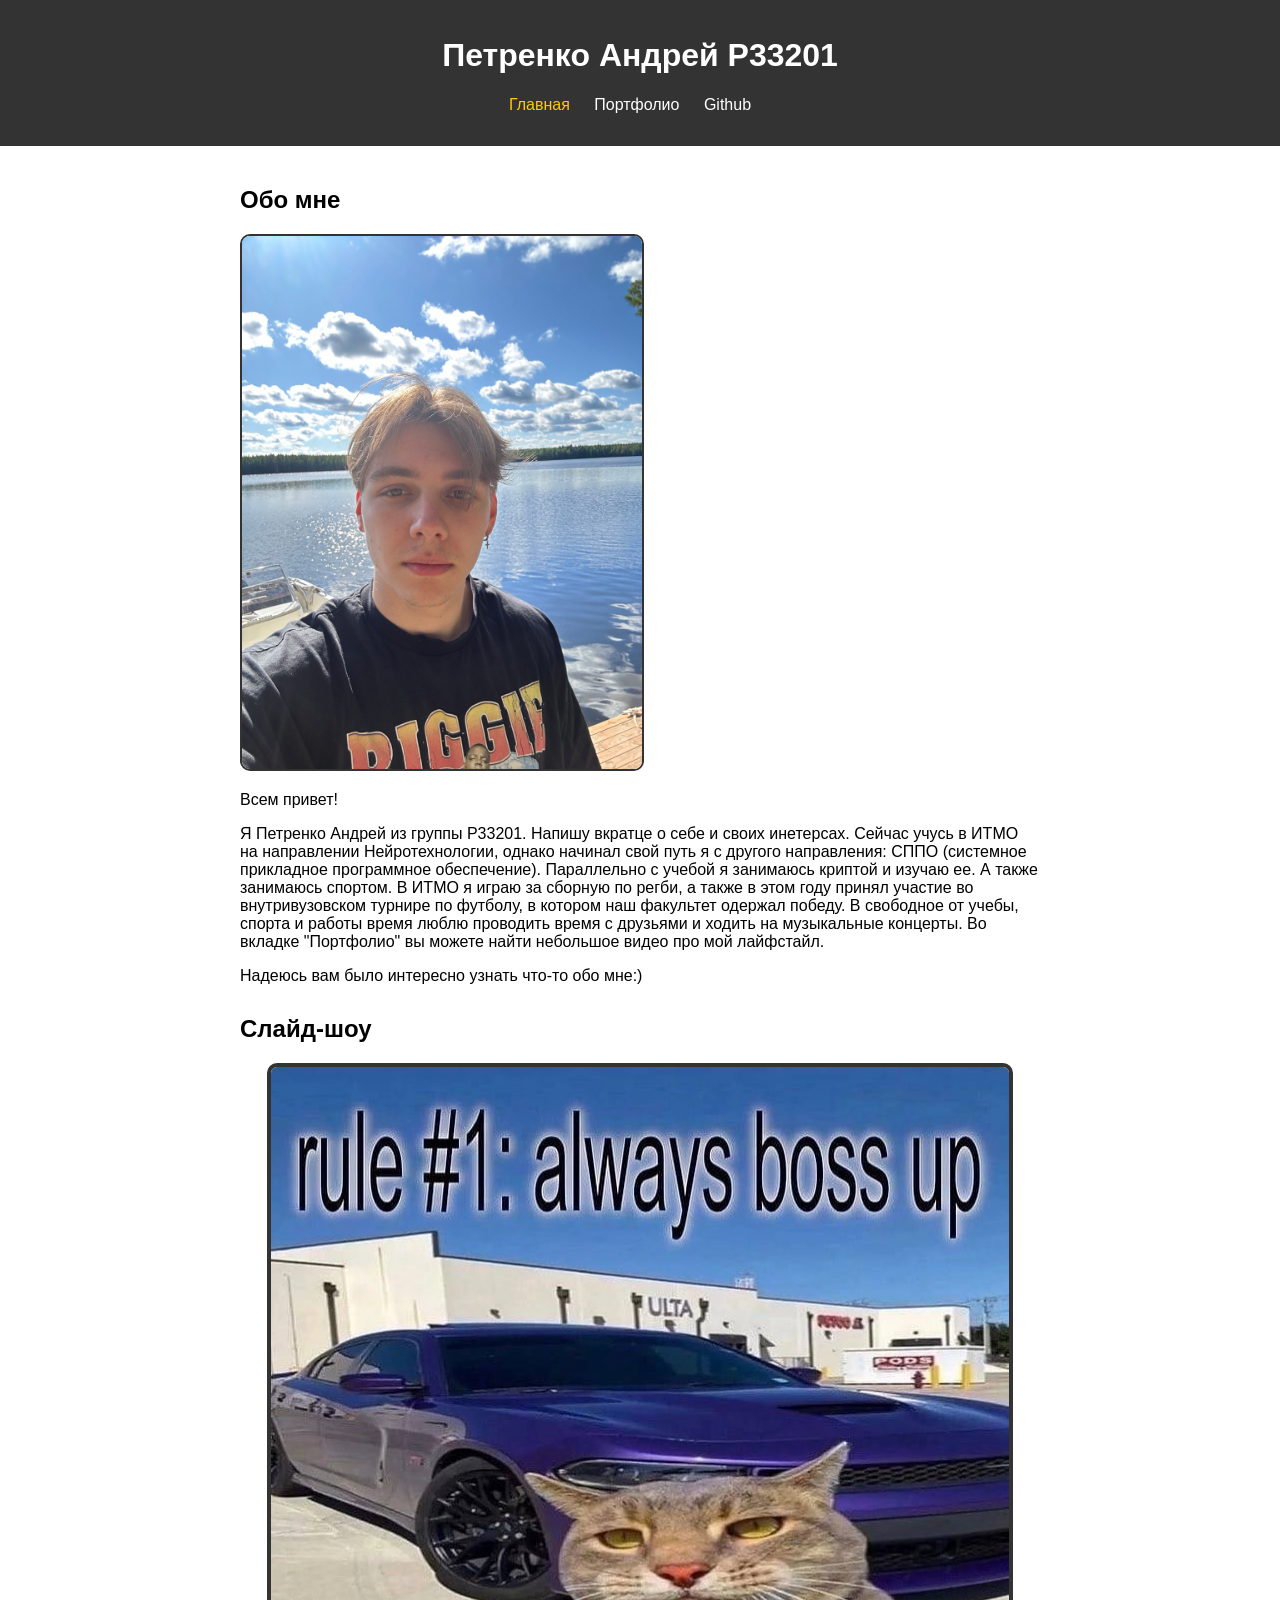
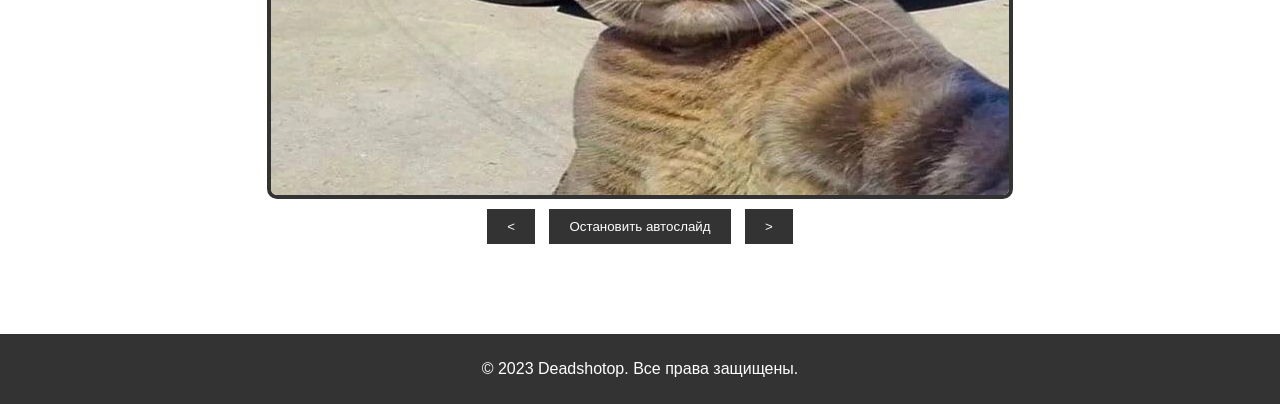
<file: main.html>
<!DOCTYPE html>
<html lang="en">
<head>
    <meta charset="UTF-8">
    <meta name="viewport" content="width=device-width, initial-scale=1.0">
    <link rel="stylesheet" href="style.css">
    <title>Петренко Андрей - Визитка</title>
    <!-- Yandex.Metrika counter -->
    <script type="text/javascript" >
       (function(m,e,t,r,i,k,a){m[i]=m[i]||function(){(m[i].a=m[i].a||[]).push(arguments)};
       m[i].l=1*new Date();
       for (var j = 0; j < document.scripts.length; j++) {if (document.scripts[j].src === r) { return; }}
       k=e.createElement(t),a=e.getElementsByTagName(t)[0],k.async=1,k.src=r,a.parentNode.insertBefore(k,a)})
       (window, document, "script", "https://mc.yandex.ru/metrika/tag.js", "ym");
    
       ym(96215252, "init", {
            clickmap:true,
            trackLinks:true,
            accurateTrackBounce:true,
            webvisor:true
       });
    </script>
    <noscript><div><img src="https://mc.yandex.ru/watch/96215252" style="position:absolute; left:-9999px;" alt="" /></div></noscript>
    <!-- /Yandex.Metrika counter -->
</head>
<body>

    <header>
        <h1>Петренко Андрей P33201</h1>
        <nav>
            <ul>
                <li><a href="main.html" class="active">Главная</a></li>
                <li><a href="portfolio.html">Портфолио</a></li>
                <li><a href="https://github.com/Deadshotop">Github</a></li>
            </ul>
        </nav>
    </header>

    <main>
        <section id="about">
            <h2>Обо мне</h2>
            <img class="profile-image" src="img/profile.jpg">
            <p>Всем привет!</p>
            <p>Я Петренко Андрей из группы P33201. 
                Напишу вкратце о себе и своих инетерсах. Сейчас учусь в ИТМО на направлении Нейротехнологии, однако начинал свой путь я с другого направления: СППО (системное прикладное программное обеспечение). 
                Параллельно с учебой я занимаюсь криптой и изучаю ее. А также занимаюсь спортом. В ИТМО я играю за сборную по регби, а также в этом году принял участие во внутривузовском турнире по футболу, в котором наш факультет одержал победу.
                В свободное от учебы, спорта и работы время люблю проводить время с друзьями и ходить на музыкальные концерты. Во вкладке "Портфолио" вы можете найти небольшое видео про мой лайфстайл. 
            </p>
            <p>Надеюсь вам было интересно узнать что-то обо мне:)</p>
        </section>

        <section id="portfolio">
            <h2>Слайд-шоу</h2>
            <div class="slider-container">
                <div class="slider">
                    <img src="img/photo1.jpg">
                    <img src="img/photo2.jpg">
                    <img src="img/photo3.jpg">
                    <img src="img/photo4.jpg">
                </div>
            </div>
            <div class="slider-controls">
                <button onclick="sliderModule.prevSlide()"><</button>
                <button id="workAutoSlide" onclick="sliderModule.workAutoSlide()">Остановить автослайд</button>
                <button onclick="sliderModule.nextSlide()">></button>
            </div>
        </section>
    </main>

    <footer>
        <p>&copy; 2023 Deadshotop. Все права защищены.</p>
    </footer>

    <script src="script.js"></script>
</body>
</html>
</file>
<file: style.css>
body {
    font-family: 'Arial', sans-serif;
    margin: 0;
    padding: 0;
    display: flex;
    flex-direction: column;
    min-height: 100vh;
}

header {
    background-color: #333;
    color: #fff;
    text-align: center;
    padding: 1em 0;
}

nav ul {
    list-style: none;
    padding: 0;
}

nav li {
    display: inline;
    margin-right: 20px;
}

nav ul li:hover a {
    color: #ffcc009f;
}

nav a {
    color: #fff;
    text-decoration: none;
}

nav a.active {
    color: #ffcc00;
}

main {
    padding: 0 15px;
    max-width: 800px;
    margin: 20px auto;
    margin-bottom: 60px;
    flex: 1;
}

section {
    margin-bottom: 30px;
}

.slider-container {
    position: relative;
    overflow: hidden;
    margin: 20px 0;
    max-width: 738px;
    max-height: 728px;
    margin: 0 auto;
    border: 4px solid #333;
    border-radius: 10px;
}

.slider {
    display: flex;
    transition: transform 0.7s ease-in-out;
}

.slider img {
    width: 100%;
    height: auto;
}

.slider-controls {
    margin-top: 10px;
    text-align: center;
}

.slider-controls button {
    background-color: #333;
    color: #fff;
    border: none;
    padding: 10px 20px;
    margin: 0 5px;
    cursor: pointer;
}

.slider-controls button:hover {
    background-color: #555;
}

img.profile-image {
    max-width: 50%;
    height: auto;
    border: 2px solid #333;
    border-radius: 10px;
}

video {
    max-width: 100%;
    margin: 0 auto;
    border: 4px solid #333;
    border-radius: 10px;
}

footer {
    background-color: #333;
    color: #fff;
    text-align: center;
    padding: 10px;
}

@media only screen and (max-width: 600px) {
    .profile-image {
        max-width: 100%;
    }

    .slider-controls button {
        padding: 8px 15px;
    }
}
</file>
